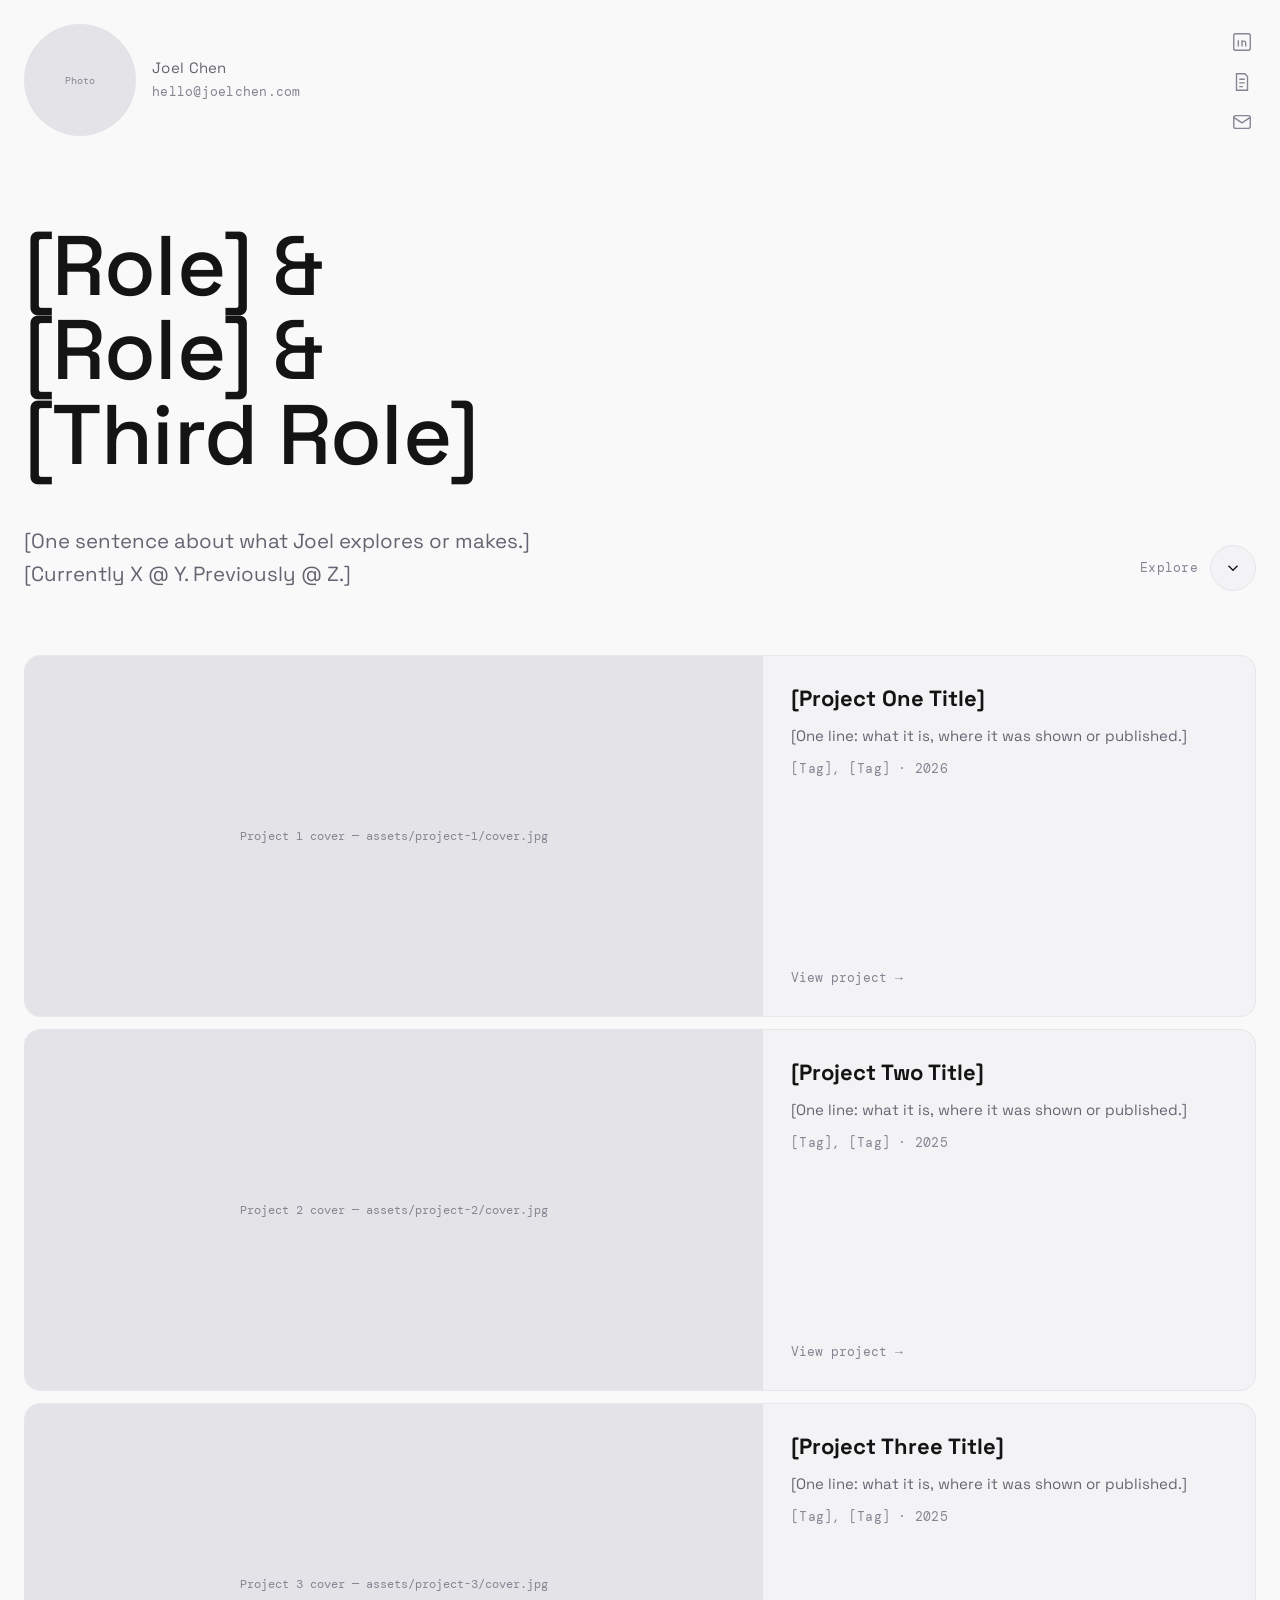
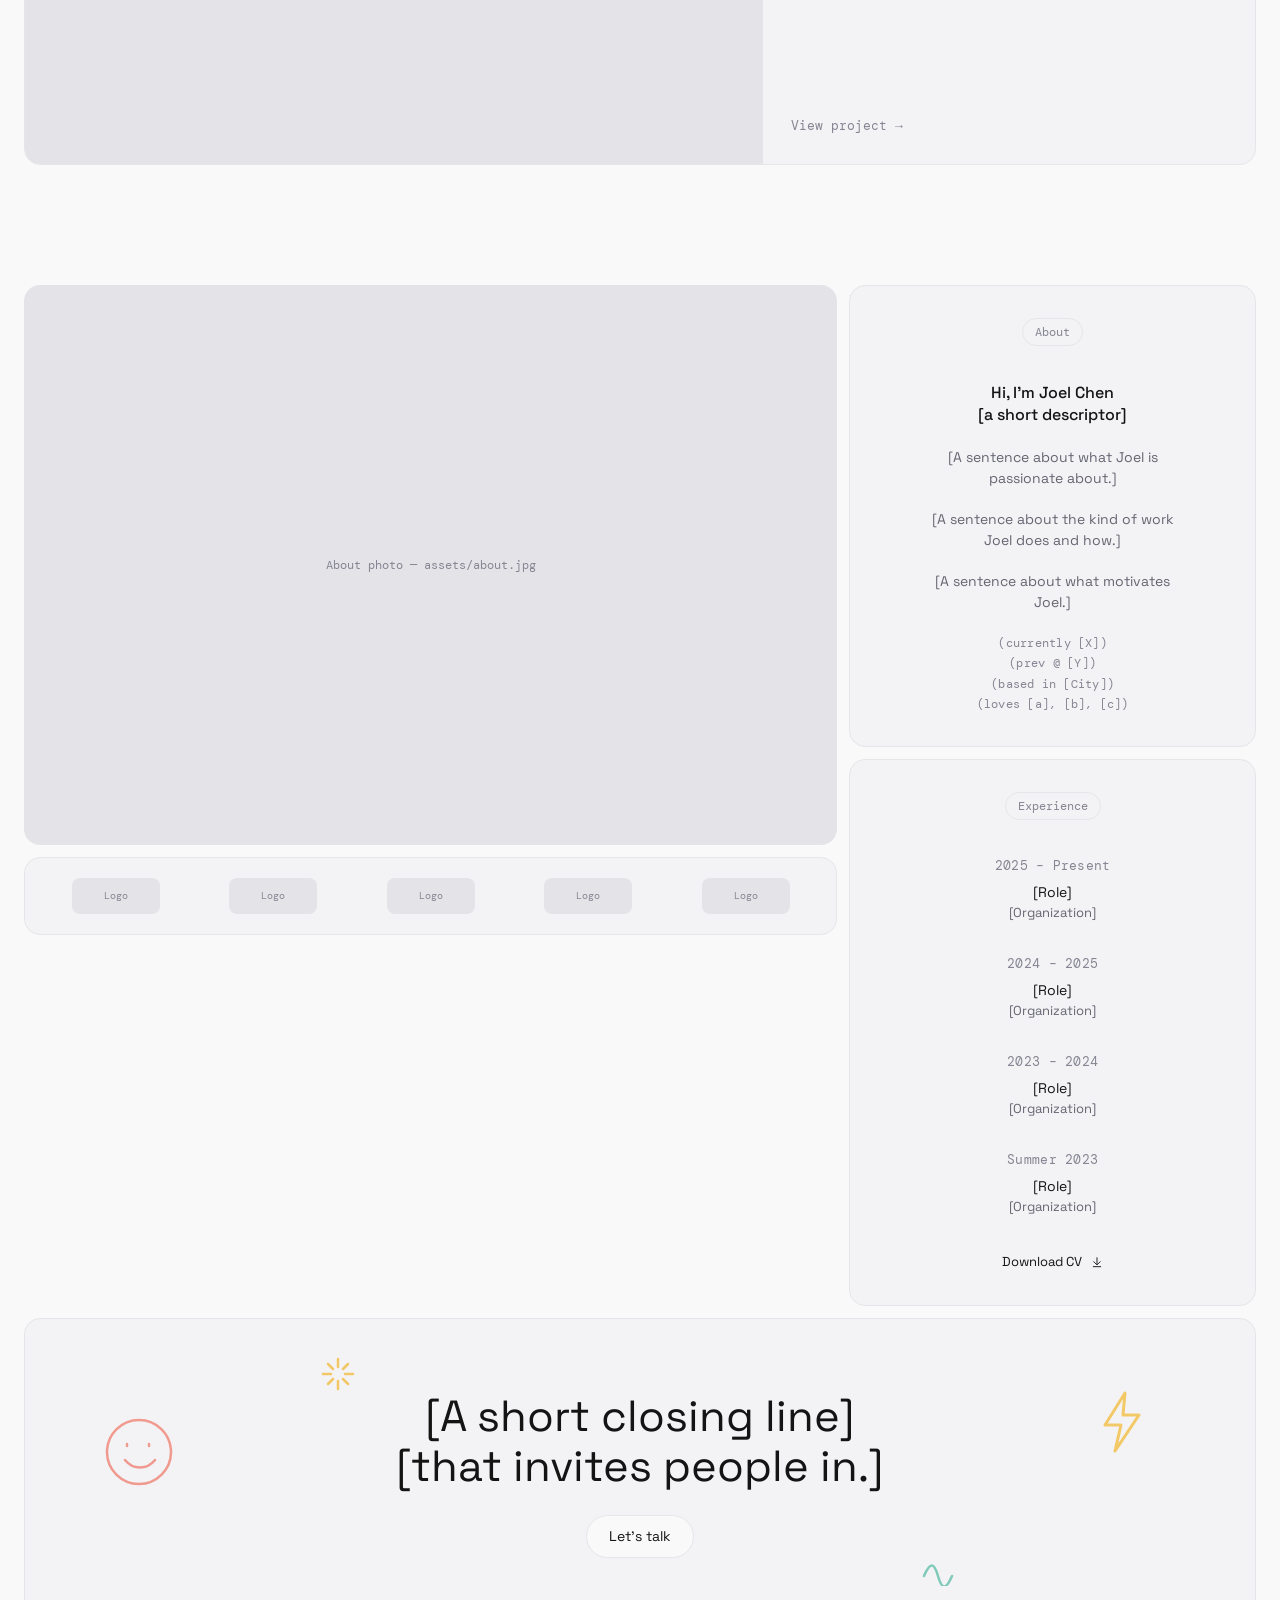
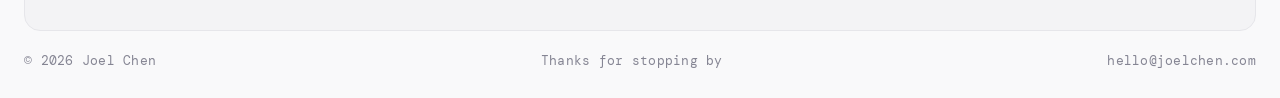
<file: index.html>
<!doctype html>
<html lang="en">
<head>
  <meta charset="utf-8">
  <meta name="viewport" content="width=device-width, initial-scale=1">
  <title>Joel Chen</title>
  <!-- EDIT: one-sentence description for search results / link previews -->
  <meta name="description" content="Joel Chen — portfolio. [One-line description of Joel's work.]">
  <meta property="og:title" content="Joel Chen">
  <meta property="og:description" content="[One-line description of Joel's work.]">
  <meta property="og:url" content="https://joelchen.com/">
  <meta property="og:type" content="website">
  <!-- EDIT: add assets/og.jpg (1200×630) for link previews -->
  <meta property="og:image" content="https://joelchen.com/assets/og.jpg">
  <link rel="icon" href="assets/favicon.svg" type="image/svg+xml">
  <link rel="preconnect" href="https://fonts.googleapis.com">
  <link rel="preconnect" href="https://fonts.gstatic.com" crossorigin>
  <link href="https://fonts.googleapis.com/css2?family=DM+Mono:wght@400;500&family=Space+Grotesk:wght@400;500;700&display=swap" rel="stylesheet">
  <link rel="stylesheet" href="styles.css">
</head>
<body>
  <div class="wrap">

    <!-- ===== Header ===== -->
    <header class="site-header">
      <div class="id">
        <!-- EDIT: replace with <img src="assets/avatar.jpg" alt="Joel Chen"> inside this div -->
        <div class="avatar ph" data-label="Photo"></div>
        <div>
          <div class="id-name">Joel Chen</div>
          <!-- EDIT: email -->
          <a class="mono" href="mailto:hello@joelchen.com">hello@joelchen.com</a>
        </div>
      </div>
      <nav class="icons" aria-label="Links">
        <!-- EDIT: LinkedIn URL -->
        <a href="https://www.linkedin.com/in/" target="_blank" rel="noopener" aria-label="LinkedIn">
          <svg viewBox="0 0 24 24" fill="none" stroke="currentColor" stroke-width="1.5"><rect x="3" y="3" width="18" height="18" rx="2"/><path d="M8 10v7M8 7v.01M12 17v-4a2 2 0 0 1 4 0v4M12 10v7"/></svg>
        </a>
        <a href="assets/cv.pdf" target="_blank" aria-label="CV">
          <svg viewBox="0 0 24 24" fill="none" stroke="currentColor" stroke-width="1.5"><path d="M6 3h9l3 3v15H6z"/><path d="M9 9h6M9 13h6M9 17h4"/></svg>
        </a>
        <a href="#contact" aria-label="Contact">
          <svg viewBox="0 0 24 24" fill="none" stroke="currentColor" stroke-width="1.5"><rect x="3" y="5" width="18" height="14" rx="2"/><path d="m3 7 9 6 9-6"/></svg>
        </a>
      </nav>
    </header>

    <!-- ===== Hero ===== -->
    <section class="hero">
      <!-- EDIT: Joel's titles, one per line -->
      <h1>[Role] &amp;<br>[Role] &amp;<br>[Third Role]</h1>
      <div class="hero-foot">
        <!-- EDIT: two short lines of intro -->
        <p class="hero-intro">[One sentence about what Joel explores or makes.]<br>[Currently X @ Y. Previously @ Z.]</p>
        <a class="explore" href="#work">
          <span class="mono">Explore</span>
          <span class="explore-btn" aria-hidden="true">
            <svg width="18" height="18" viewBox="0 0 24 24" fill="none" stroke="currentColor" stroke-width="1.8"><path d="m6 9 6 6 6-6"/></svg>
          </span>
        </a>
      </div>
    </section>

    <!-- ===== Work =====
         Each card links to projects/project-N.html.
         EDIT: title, note, tags, year. Replace the .ph div with
         <img class="media" src="assets/project-N/cover.jpg" alt="..." style="object-fit:cover;width:100%;height:100%"> -->
    <section id="work" class="work" aria-label="Selected work">
      <a class="project-card card reveal" href="projects/project-1.html">
        <div class="media-frame"><div class="media ph" data-label="Project 1 cover — assets/project-1/cover.jpg"></div></div>
        <div class="info">
          <h2>[Project One Title]</h2>
          <p class="note">[One line: what it is, where it was shown or published.]</p>
          <p class="mono">[Tag], [Tag] · 2026</p>
          <span class="arrow">View project →</span>
        </div>
      </a>

      <a class="project-card card reveal" href="projects/project-2.html">
        <div class="media-frame"><div class="media ph" data-label="Project 2 cover — assets/project-2/cover.jpg"></div></div>
        <div class="info">
          <h2>[Project Two Title]</h2>
          <p class="note">[One line: what it is, where it was shown or published.]</p>
          <p class="mono">[Tag], [Tag] · 2025</p>
          <span class="arrow">View project →</span>
        </div>
      </a>

      <a class="project-card card reveal" href="projects/project-3.html">
        <div class="media-frame"><div class="media ph" data-label="Project 3 cover — assets/project-3/cover.jpg"></div></div>
        <div class="info">
          <h2>[Project Three Title]</h2>
          <p class="note">[One line: what it is, where it was shown or published.]</p>
          <p class="mono">[Tag], [Tag] · 2025</p>
          <span class="arrow">View project →</span>
        </div>
      </a>
    </section>

    <!-- ===== About + Experience ===== -->
    <section id="about" class="about">
      <div class="side-stack">
        <!-- EDIT: replace with <img src="assets/about.jpg" alt="Joel Chen" style="width:100%;height:100%;object-fit:cover"> -->
        <div class="about-photo ph reveal" data-label="About photo — assets/about.jpg"></div>
        <!-- EDIT: logos of schools / companies (swap each .ph for an <img>) -->
        <div class="logos card reveal">
          <div class="ph" data-label="Logo"></div>
          <div class="ph" data-label="Logo"></div>
          <div class="ph" data-label="Logo"></div>
          <div class="ph" data-label="Logo"></div>
          <div class="ph" data-label="Logo"></div>
        </div>
      </div>

      <div class="side-stack">
        <div class="about-text card reveal">
          <span class="label">About</span>
          <!-- EDIT: bio -->
          <h2>Hi, I'm Joel Chen<br>[a short descriptor]</h2>
          <p>[A sentence about what Joel is passionate about.]</p>
          <p>[A sentence about the kind of work Joel does and how.]</p>
          <p>[A sentence about what motivates Joel.]</p>
          <p class="aside mono">(currently [X])<br>(prev @ [Y])<br>(based in [City])<br>(loves [a], [b], [c])</p>
        </div>

        <div class="experience card reveal">
          <span class="label">Experience</span>
          <!-- EDIT: roles, newest first. Copy an <li> to add more. -->
          <ol class="timeline">
            <li><div class="mono">2025 – Present</div><div class="role">[Role]</div><div class="org">[Organization]</div></li>
            <li><div class="mono">2024 – 2025</div><div class="role">[Role]</div><div class="org">[Organization]</div></li>
            <li><div class="mono">2023 – 2024</div><div class="role">[Role]</div><div class="org">[Organization]</div></li>
            <li><div class="mono">Summer 2023</div><div class="role">[Role]</div><div class="org">[Organization]</div></li>
          </ol>
          <!-- EDIT: add assets/cv.pdf -->
          <a class="cv-link" href="assets/cv.pdf" target="_blank">Download CV
            <svg width="14" height="14" viewBox="0 0 24 24" fill="none" stroke="currentColor" stroke-width="1.6"><path d="M12 4v12M6 11l6 6 6-6M5 20h14"/></svg>
          </a>
        </div>
      </div>
    </section>

    <!-- ===== Contact ===== -->
    <section id="contact" class="contact card reveal">
      <svg class="doodle d1" viewBox="0 0 80 80" fill="none" stroke="currentColor" stroke-width="2.5" stroke-linecap="round"><circle cx="40" cy="40" r="32"/><path d="M28 32v2M50 32v2M26 48c8 10 22 10 30 0"/></svg>
      <svg class="doodle d2" viewBox="0 0 70 70" fill="none" stroke="currentColor" stroke-width="3" stroke-linecap="round" stroke-linejoin="round"><path d="M38 6 18 38h16l-6 26 24-36H36z"/></svg>
      <svg class="doodle d3" viewBox="0 0 36 36" fill="none" stroke="currentColor" stroke-width="2.5" stroke-linecap="round"><path d="M18 3v8M18 25v8M3 18h8M25 18h8M8 8l5 5M23 23l5 5M28 8l-5 5M8 28l5-5"/></svg>
      <svg class="doodle d4" viewBox="0 0 40 40" fill="none" stroke="currentColor" stroke-width="2.5" stroke-linecap="round"><path d="M4 30c6-14 10-14 14 0s8 14 14 0"/></svg>
      <!-- EDIT: closing line + email -->
      <h2>[A short closing line]<br>[that invites people in.]</h2>
      <a class="cta" href="mailto:hello@joelchen.com">Let's talk</a>
    </section>

    <!-- ===== Footer ===== -->
    <footer class="site-footer mono">
      <span>© <span data-year>2026</span> Joel Chen</span>
      <span>Thanks for stopping by</span>
      <a href="mailto:hello@joelchen.com">hello@joelchen.com</a>
    </footer>

  </div>
  <script src="script.js"></script>
</body>
</html>
</file>
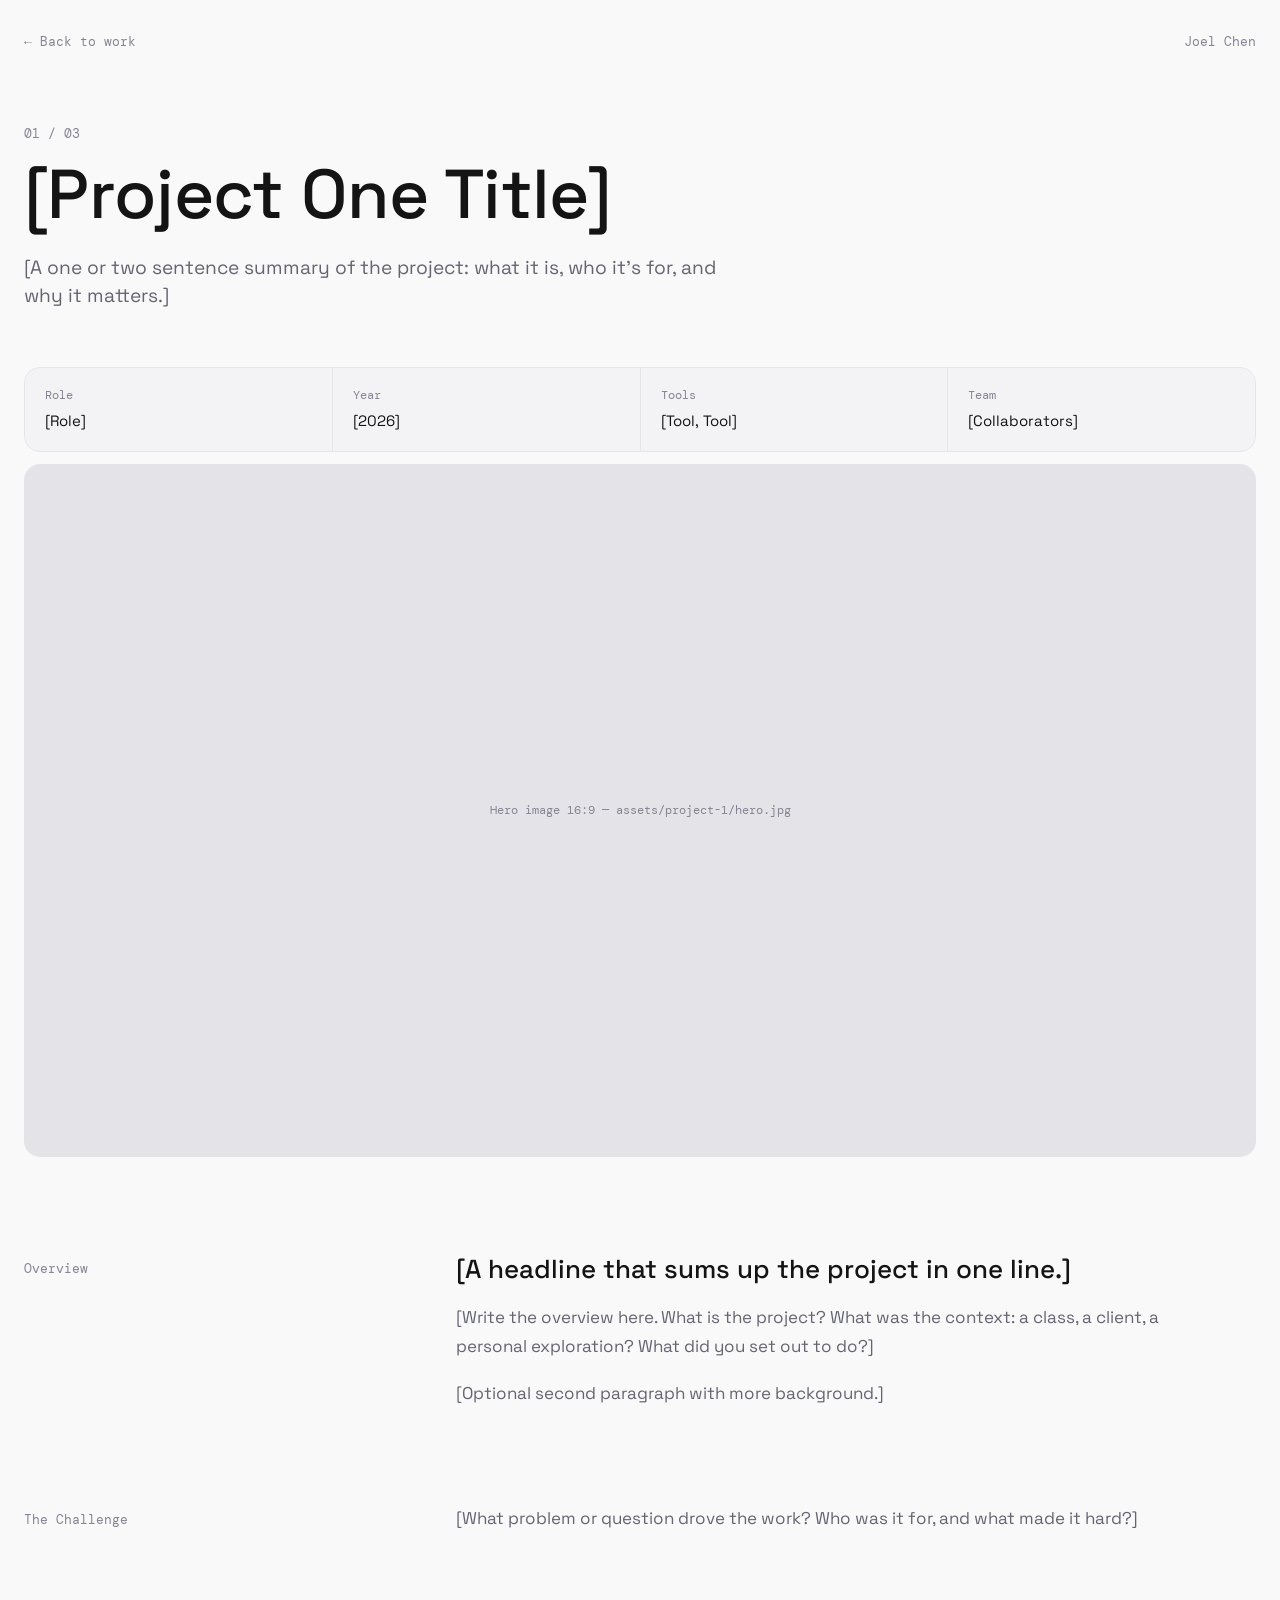
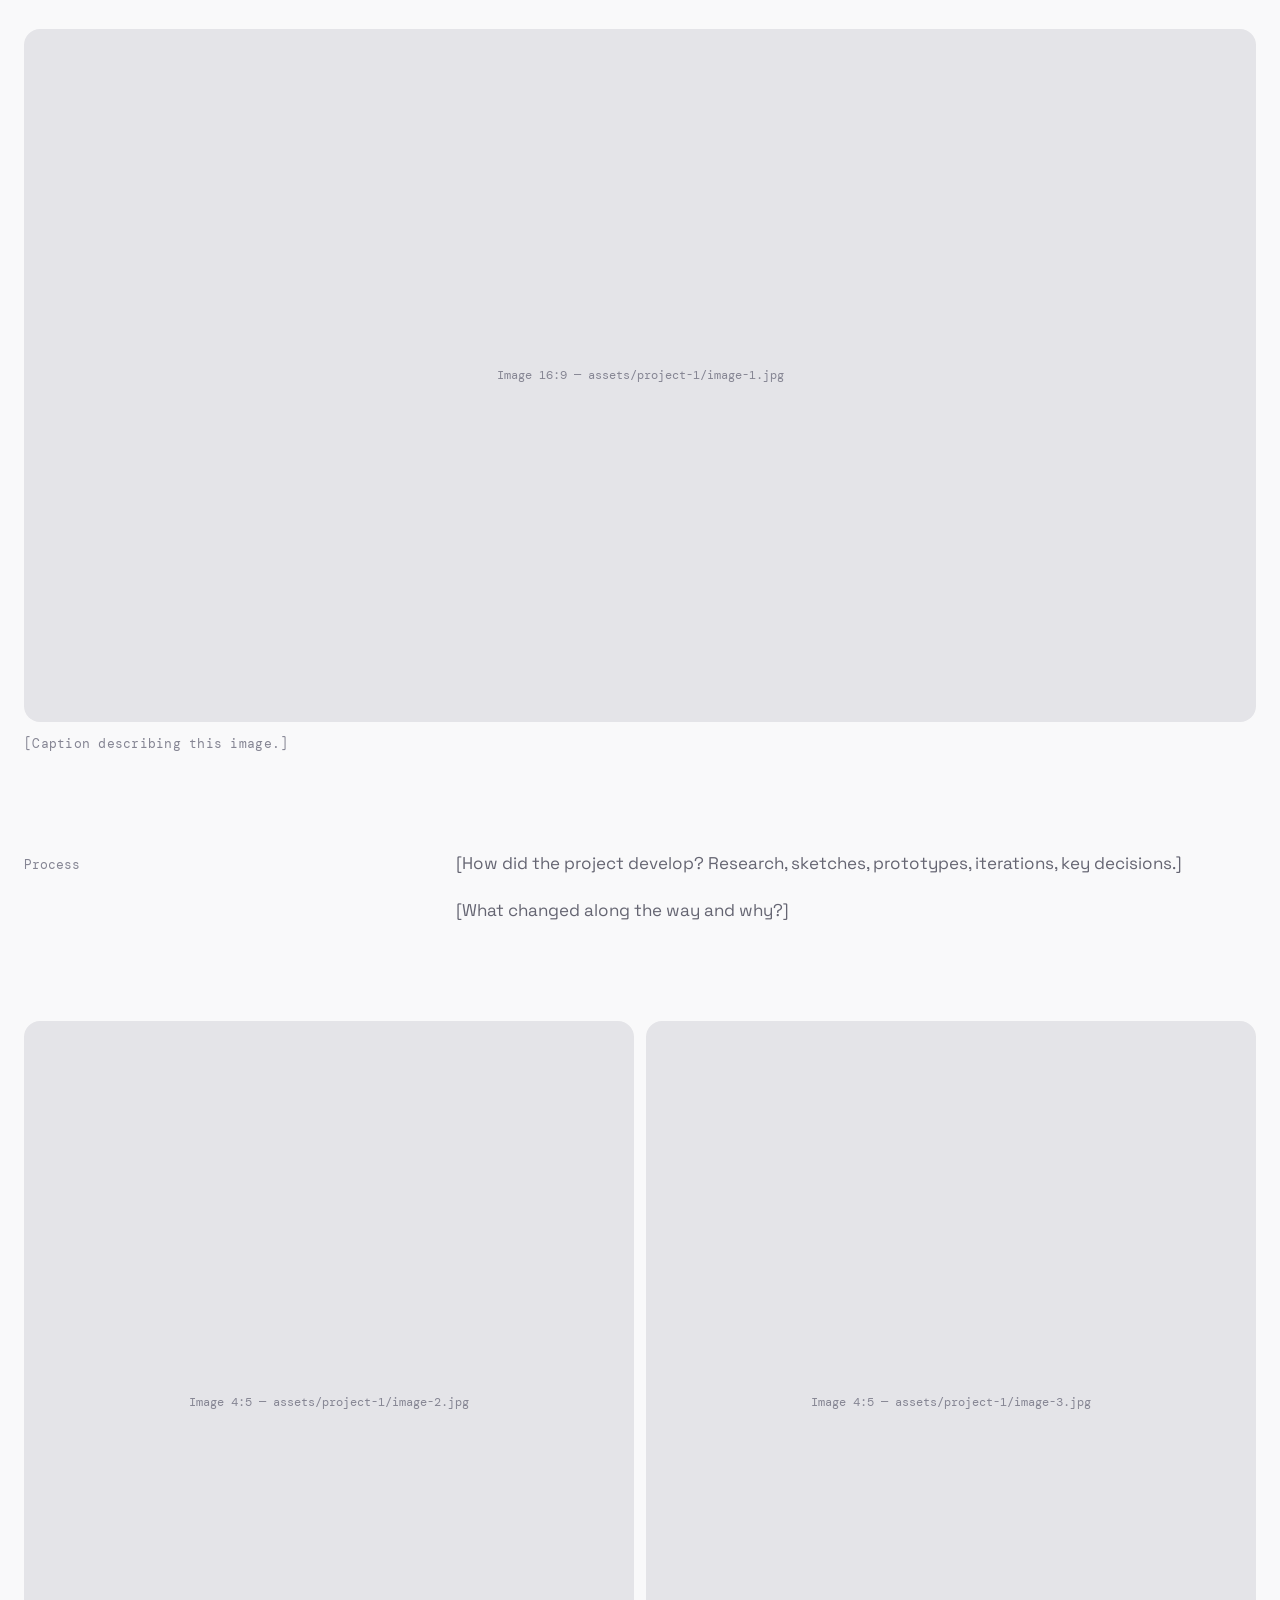
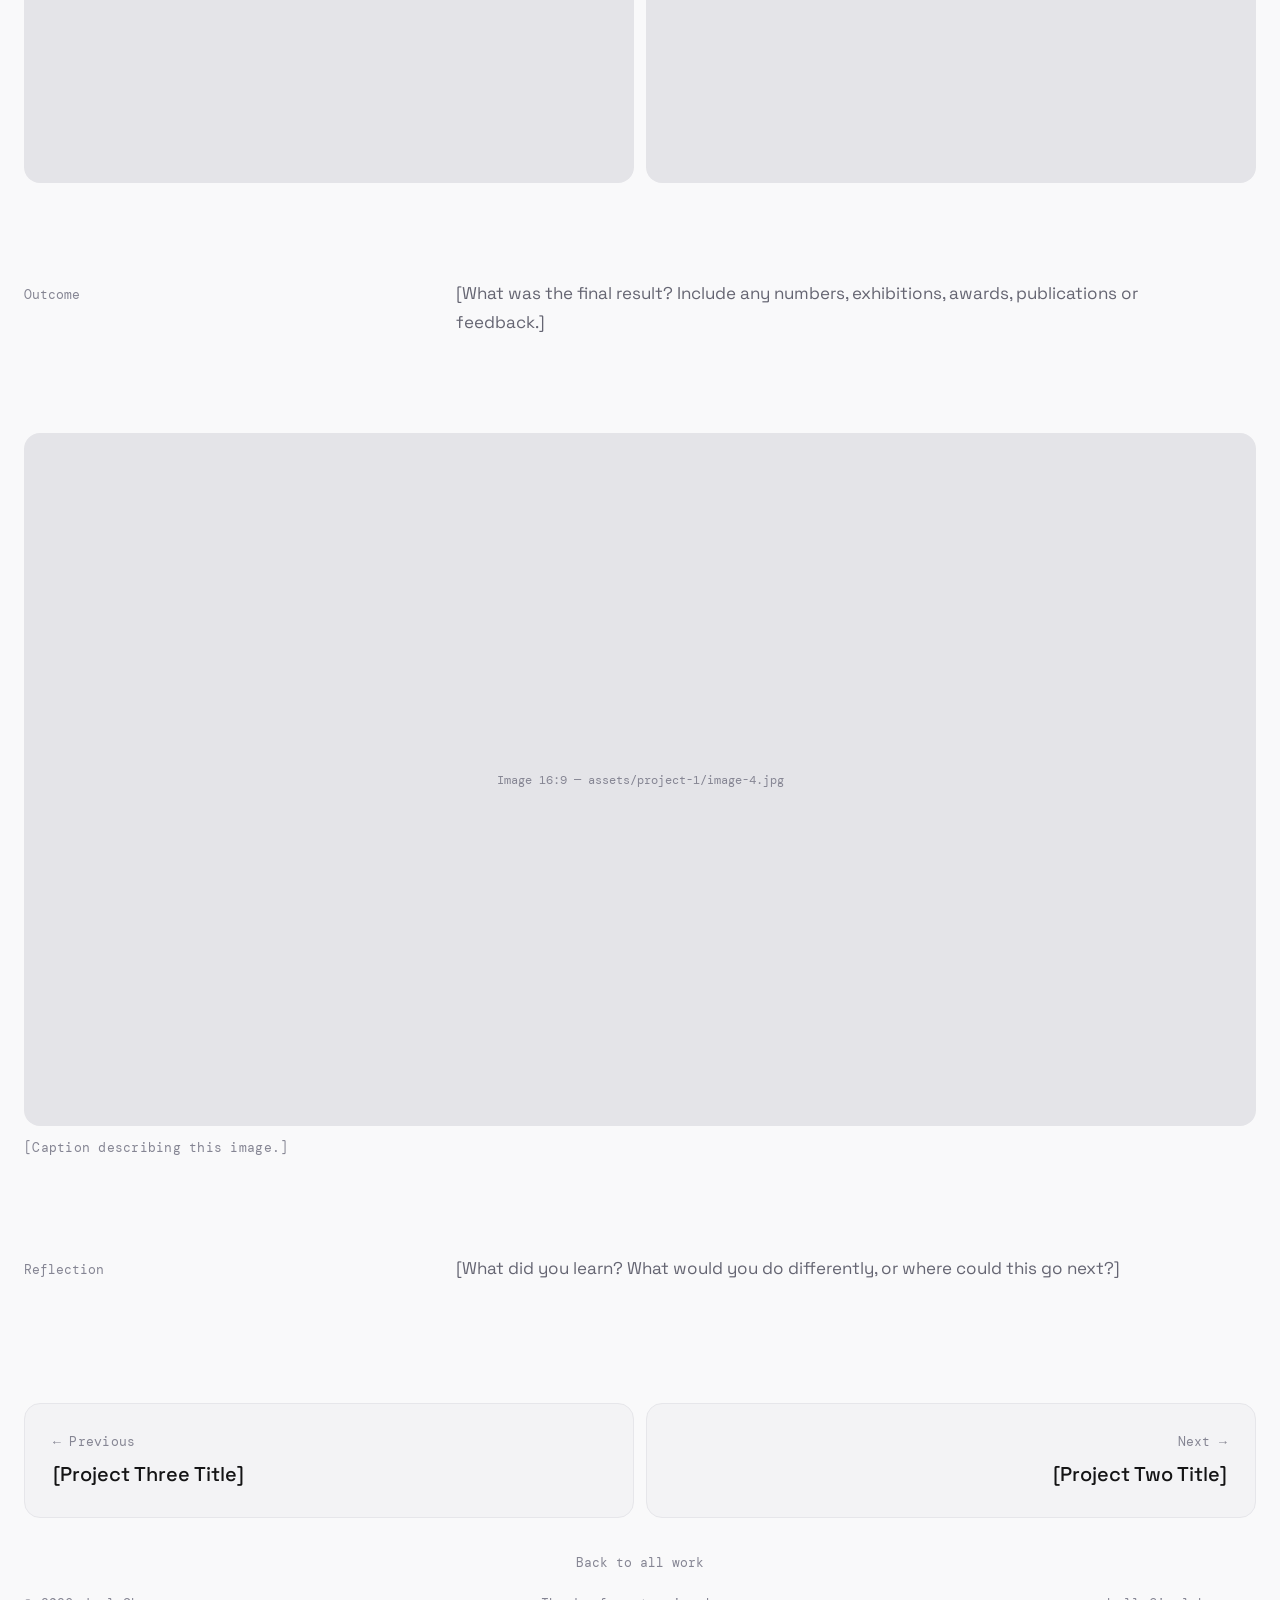
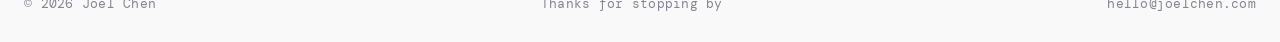
<file: projects/project-1.html>
<!doctype html>
<html lang="en">
<head>
  <meta charset="utf-8">
  <meta name="viewport" content="width=device-width, initial-scale=1">
  <!-- EDIT: project title -->
  <title>[Project One Title] — Joel Chen</title>
  <meta name="description" content="[One-line summary of Project One.]">
  <meta property="og:title" content="[Project One Title] — Joel Chen">
  <meta property="og:description" content="[One-line summary of Project One.]">
  <meta property="og:image" content="https://joelchen.com/assets/project-1/cover.jpg">
  <link rel="icon" href="../assets/favicon.svg" type="image/svg+xml">
  <link rel="preconnect" href="https://fonts.googleapis.com">
  <link rel="preconnect" href="https://fonts.gstatic.com" crossorigin>
  <link href="https://fonts.googleapis.com/css2?family=DM+Mono:wght@400;500&family=Space+Grotesk:wght@400;500;700&display=swap" rel="stylesheet">
  <link rel="stylesheet" href="../styles.css">
</head>
<body>
  <div class="wrap">

    <nav class="project-top">
      <a class="back" href="../index.html#work">← Back to work</a>
      <a class="back" href="../index.html">Joel Chen</a>
    </nav>

    <!-- ===== Title ===== -->
    <header class="project-head">
      <div class="num">01 / 03</div>
      <!-- EDIT: title + 1–2 sentence summary -->
      <h1>[Project One Title]</h1>
      <p class="lede">[A one or two sentence summary of the project: what it is, who it's for, and why it matters.]</p>
    </header>

    <!-- EDIT: project details -->
    <dl class="meta">
      <div><dt>Role</dt><dd>[Role]</dd></div>
      <div><dt>Year</dt><dd>[2026]</dd></div>
      <div><dt>Tools</dt><dd>[Tool, Tool]</dd></div>
      <div><dt>Team</dt><dd>[Collaborators]</dd></div>
    </dl>

    <!-- EDIT: replace with <img src="../assets/project-1/hero.jpg" alt="..."> inside this div -->
    <div class="hero-media ph reveal" data-label="Hero image 16:9 — assets/project-1/hero.jpg"></div>

    <!-- ===== Case study =====
         Each .section = small label on the left, writing on the right.
         Add as many <p> as you like. Delete sections you don't need. -->
    <article class="case">

      <section class="section reveal">
        <h2>Overview</h2>
        <div class="body">
          <h3>[A headline that sums up the project in one line.]</h3>
          <p>[Write the overview here. What is the project? What was the context: a class, a client, a personal exploration? What did you set out to do?]</p>
          <p>[Optional second paragraph with more background.]</p>
        </div>
      </section>

      <section class="section reveal">
        <h2>The Challenge</h2>
        <div class="body">
          <p>[What problem or question drove the work? Who was it for, and what made it hard?]</p>
        </div>
      </section>

      <!-- EDIT: full-width image with caption -->
      <figure class="figure reveal">
        <div class="ph" data-label="Image 16:9 — assets/project-1/image-1.jpg"></div>
        <figcaption class="mono">[Caption describing this image.]</figcaption>
      </figure>

      <section class="section reveal">
        <h2>Process</h2>
        <div class="body">
          <p>[How did the project develop? Research, sketches, prototypes, iterations, key decisions.]</p>
          <p>[What changed along the way and why?]</p>
        </div>
      </section>

      <!-- EDIT: two side-by-side images -->
      <div class="grid-2 reveal">
        <div class="ph" data-label="Image 4:5 — assets/project-1/image-2.jpg"></div>
        <div class="ph" data-label="Image 4:5 — assets/project-1/image-3.jpg"></div>
      </div>

      <section class="section reveal">
        <h2>Outcome</h2>
        <div class="body">
          <p>[What was the final result? Include any numbers, exhibitions, awards, publications or feedback.]</p>
        </div>
      </section>

      <figure class="figure reveal">
        <div class="ph" data-label="Image 16:9 — assets/project-1/image-4.jpg"></div>
        <figcaption class="mono">[Caption describing this image.]</figcaption>
      </figure>

      <section class="section reveal">
        <h2>Reflection</h2>
        <div class="body">
          <p>[What did you learn? What would you do differently, or where could this go next?]</p>
        </div>
      </section>

    </article>

    <!-- ===== Prev / next (← → keys work too) ===== -->
    <nav class="pager" aria-label="More projects">
      <a class="card" href="project-3.html" data-prev>
        <span class="mono">← Previous</span>
        <span class="t">[Project Three Title]</span>
      </a>
      <a class="card next" href="project-2.html" data-next>
        <span class="mono">Next →</span>
        <span class="t">[Project Two Title]</span>
      </a>
    </nav>
    <p class="all-work"><a class="back" href="../index.html#work">Back to all work</a></p>

    <footer class="site-footer mono">
      <span>© <span data-year>2026</span> Joel Chen</span>
      <span>Thanks for stopping by</span>
      <a href="mailto:hello@joelchen.com">hello@joelchen.com</a>
    </footer>

  </div>
  <script src="../script.js"></script>
</body>
</html>
</file>
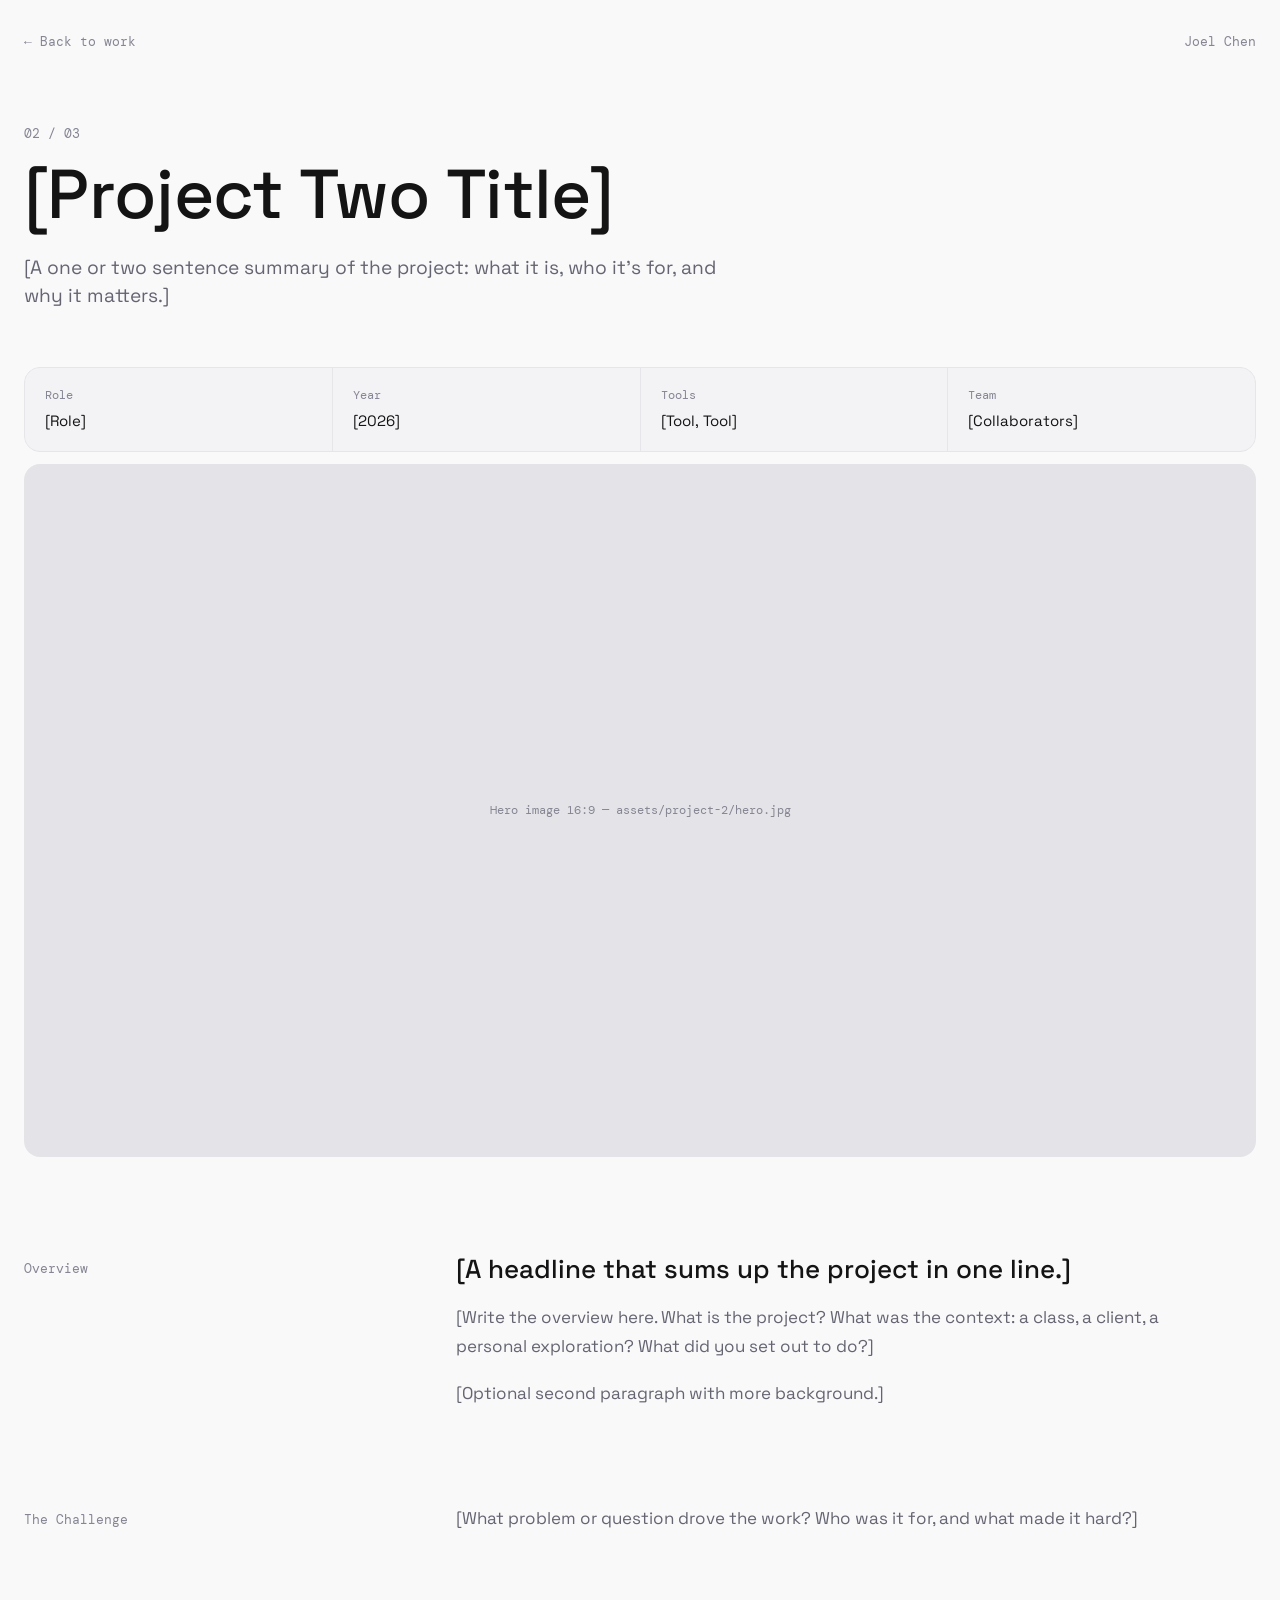
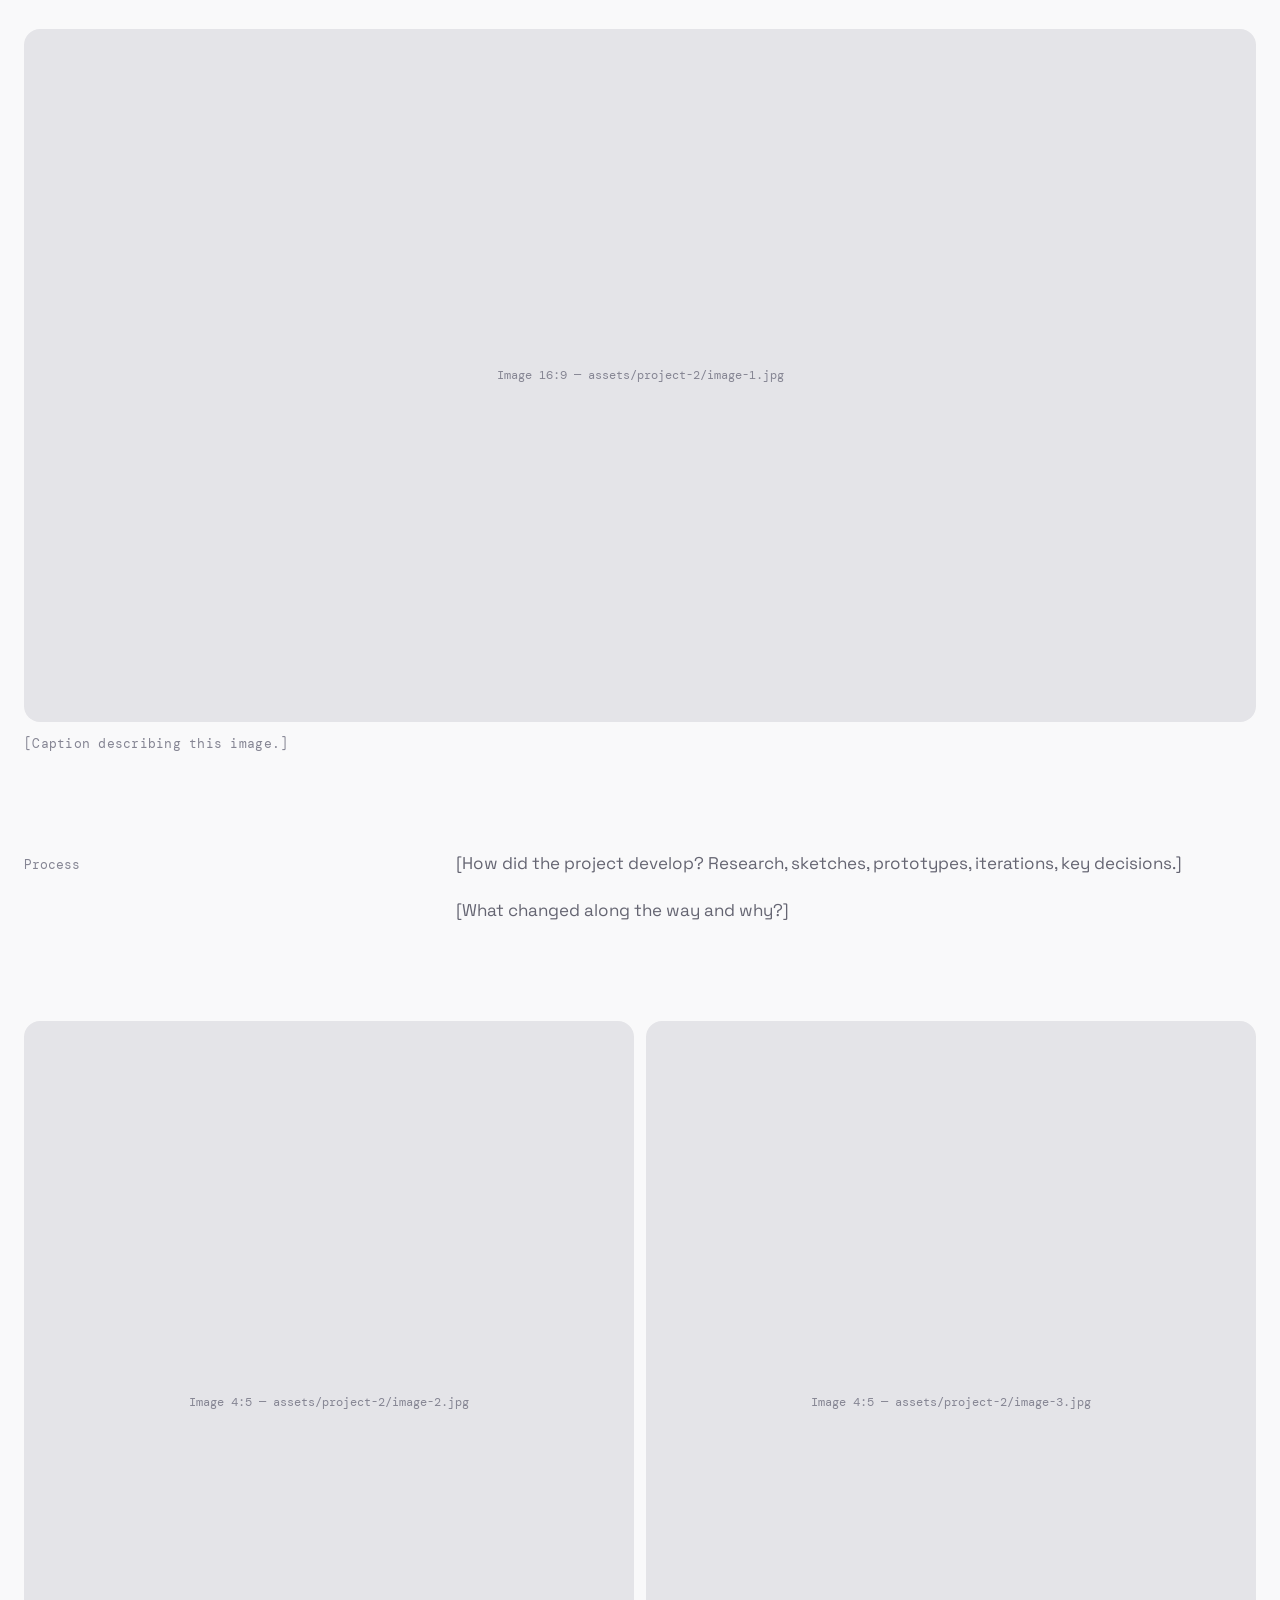
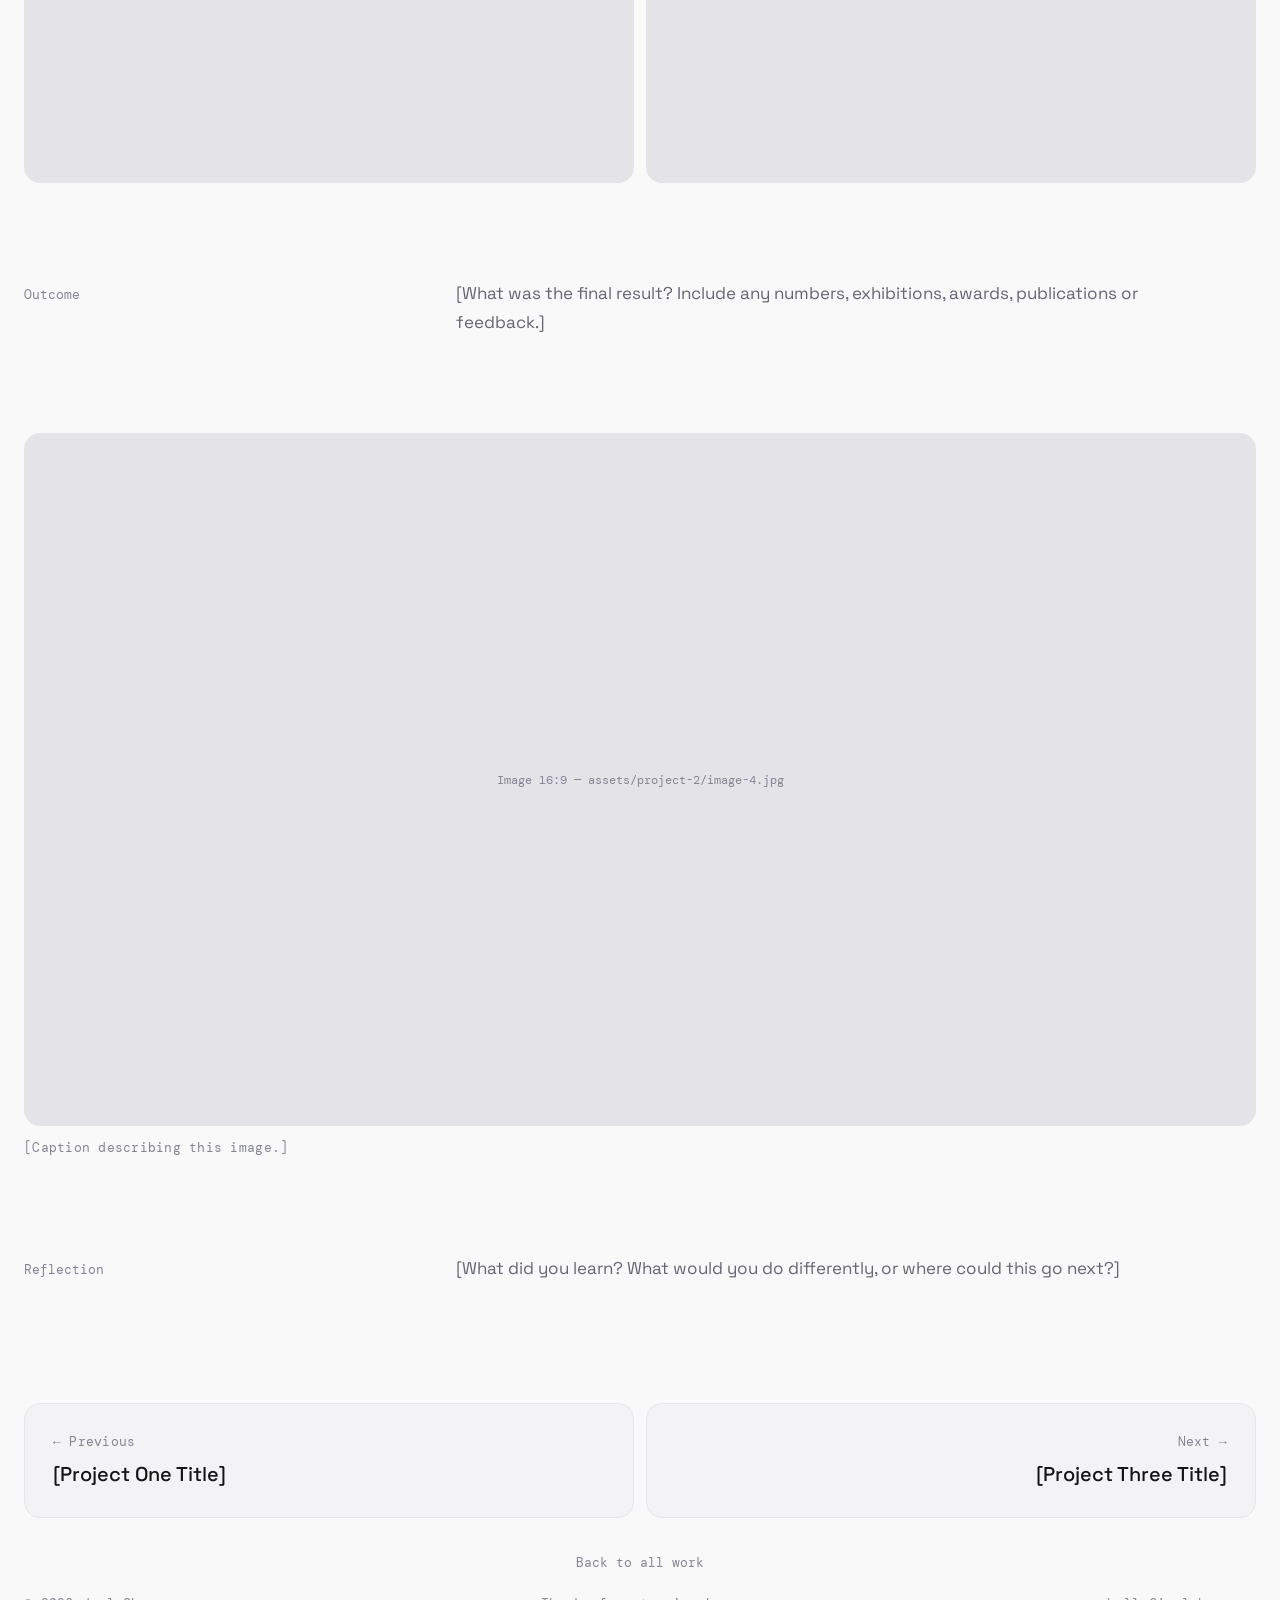
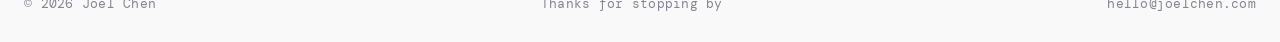
<file: projects/project-2.html>
<!doctype html>
<html lang="en">
<head>
  <meta charset="utf-8">
  <meta name="viewport" content="width=device-width, initial-scale=1">
  <!-- EDIT: project title -->
  <title>[Project Two Title] — Joel Chen</title>
  <meta name="description" content="[One-line summary of Project Two.]">
  <meta property="og:title" content="[Project Two Title] — Joel Chen">
  <meta property="og:description" content="[One-line summary of Project Two.]">
  <meta property="og:image" content="https://joelchen.com/assets/project-2/cover.jpg">
  <link rel="icon" href="../assets/favicon.svg" type="image/svg+xml">
  <link rel="preconnect" href="https://fonts.googleapis.com">
  <link rel="preconnect" href="https://fonts.gstatic.com" crossorigin>
  <link href="https://fonts.googleapis.com/css2?family=DM+Mono:wght@400;500&family=Space+Grotesk:wght@400;500;700&display=swap" rel="stylesheet">
  <link rel="stylesheet" href="../styles.css">
</head>
<body>
  <div class="wrap">

    <nav class="project-top">
      <a class="back" href="../index.html#work">← Back to work</a>
      <a class="back" href="../index.html">Joel Chen</a>
    </nav>

    <!-- ===== Title ===== -->
    <header class="project-head">
      <div class="num">02 / 03</div>
      <!-- EDIT: title + 1–2 sentence summary -->
      <h1>[Project Two Title]</h1>
      <p class="lede">[A one or two sentence summary of the project: what it is, who it's for, and why it matters.]</p>
    </header>

    <!-- EDIT: project details -->
    <dl class="meta">
      <div><dt>Role</dt><dd>[Role]</dd></div>
      <div><dt>Year</dt><dd>[2026]</dd></div>
      <div><dt>Tools</dt><dd>[Tool, Tool]</dd></div>
      <div><dt>Team</dt><dd>[Collaborators]</dd></div>
    </dl>

    <!-- EDIT: replace with <img src="../assets/project-2/hero.jpg" alt="..."> inside this div -->
    <div class="hero-media ph reveal" data-label="Hero image 16:9 — assets/project-2/hero.jpg"></div>

    <!-- ===== Case study =====
         Each .section = small label on the left, writing on the right.
         Add as many <p> as you like. Delete sections you don't need. -->
    <article class="case">

      <section class="section reveal">
        <h2>Overview</h2>
        <div class="body">
          <h3>[A headline that sums up the project in one line.]</h3>
          <p>[Write the overview here. What is the project? What was the context: a class, a client, a personal exploration? What did you set out to do?]</p>
          <p>[Optional second paragraph with more background.]</p>
        </div>
      </section>

      <section class="section reveal">
        <h2>The Challenge</h2>
        <div class="body">
          <p>[What problem or question drove the work? Who was it for, and what made it hard?]</p>
        </div>
      </section>

      <!-- EDIT: full-width image with caption -->
      <figure class="figure reveal">
        <div class="ph" data-label="Image 16:9 — assets/project-2/image-1.jpg"></div>
        <figcaption class="mono">[Caption describing this image.]</figcaption>
      </figure>

      <section class="section reveal">
        <h2>Process</h2>
        <div class="body">
          <p>[How did the project develop? Research, sketches, prototypes, iterations, key decisions.]</p>
          <p>[What changed along the way and why?]</p>
        </div>
      </section>

      <!-- EDIT: two side-by-side images -->
      <div class="grid-2 reveal">
        <div class="ph" data-label="Image 4:5 — assets/project-2/image-2.jpg"></div>
        <div class="ph" data-label="Image 4:5 — assets/project-2/image-3.jpg"></div>
      </div>

      <section class="section reveal">
        <h2>Outcome</h2>
        <div class="body">
          <p>[What was the final result? Include any numbers, exhibitions, awards, publications or feedback.]</p>
        </div>
      </section>

      <figure class="figure reveal">
        <div class="ph" data-label="Image 16:9 — assets/project-2/image-4.jpg"></div>
        <figcaption class="mono">[Caption describing this image.]</figcaption>
      </figure>

      <section class="section reveal">
        <h2>Reflection</h2>
        <div class="body">
          <p>[What did you learn? What would you do differently, or where could this go next?]</p>
        </div>
      </section>

    </article>

    <!-- ===== Prev / next (← → keys work too) ===== -->
    <nav class="pager" aria-label="More projects">
      <a class="card" href="project-1.html" data-prev>
        <span class="mono">← Previous</span>
        <span class="t">[Project One Title]</span>
      </a>
      <a class="card next" href="project-3.html" data-next>
        <span class="mono">Next →</span>
        <span class="t">[Project Three Title]</span>
      </a>
    </nav>
    <p class="all-work"><a class="back" href="../index.html#work">Back to all work</a></p>

    <footer class="site-footer mono">
      <span>© <span data-year>2026</span> Joel Chen</span>
      <span>Thanks for stopping by</span>
      <a href="mailto:hello@joelchen.com">hello@joelchen.com</a>
    </footer>

  </div>
  <script src="../script.js"></script>
</body>
</html>
</file>
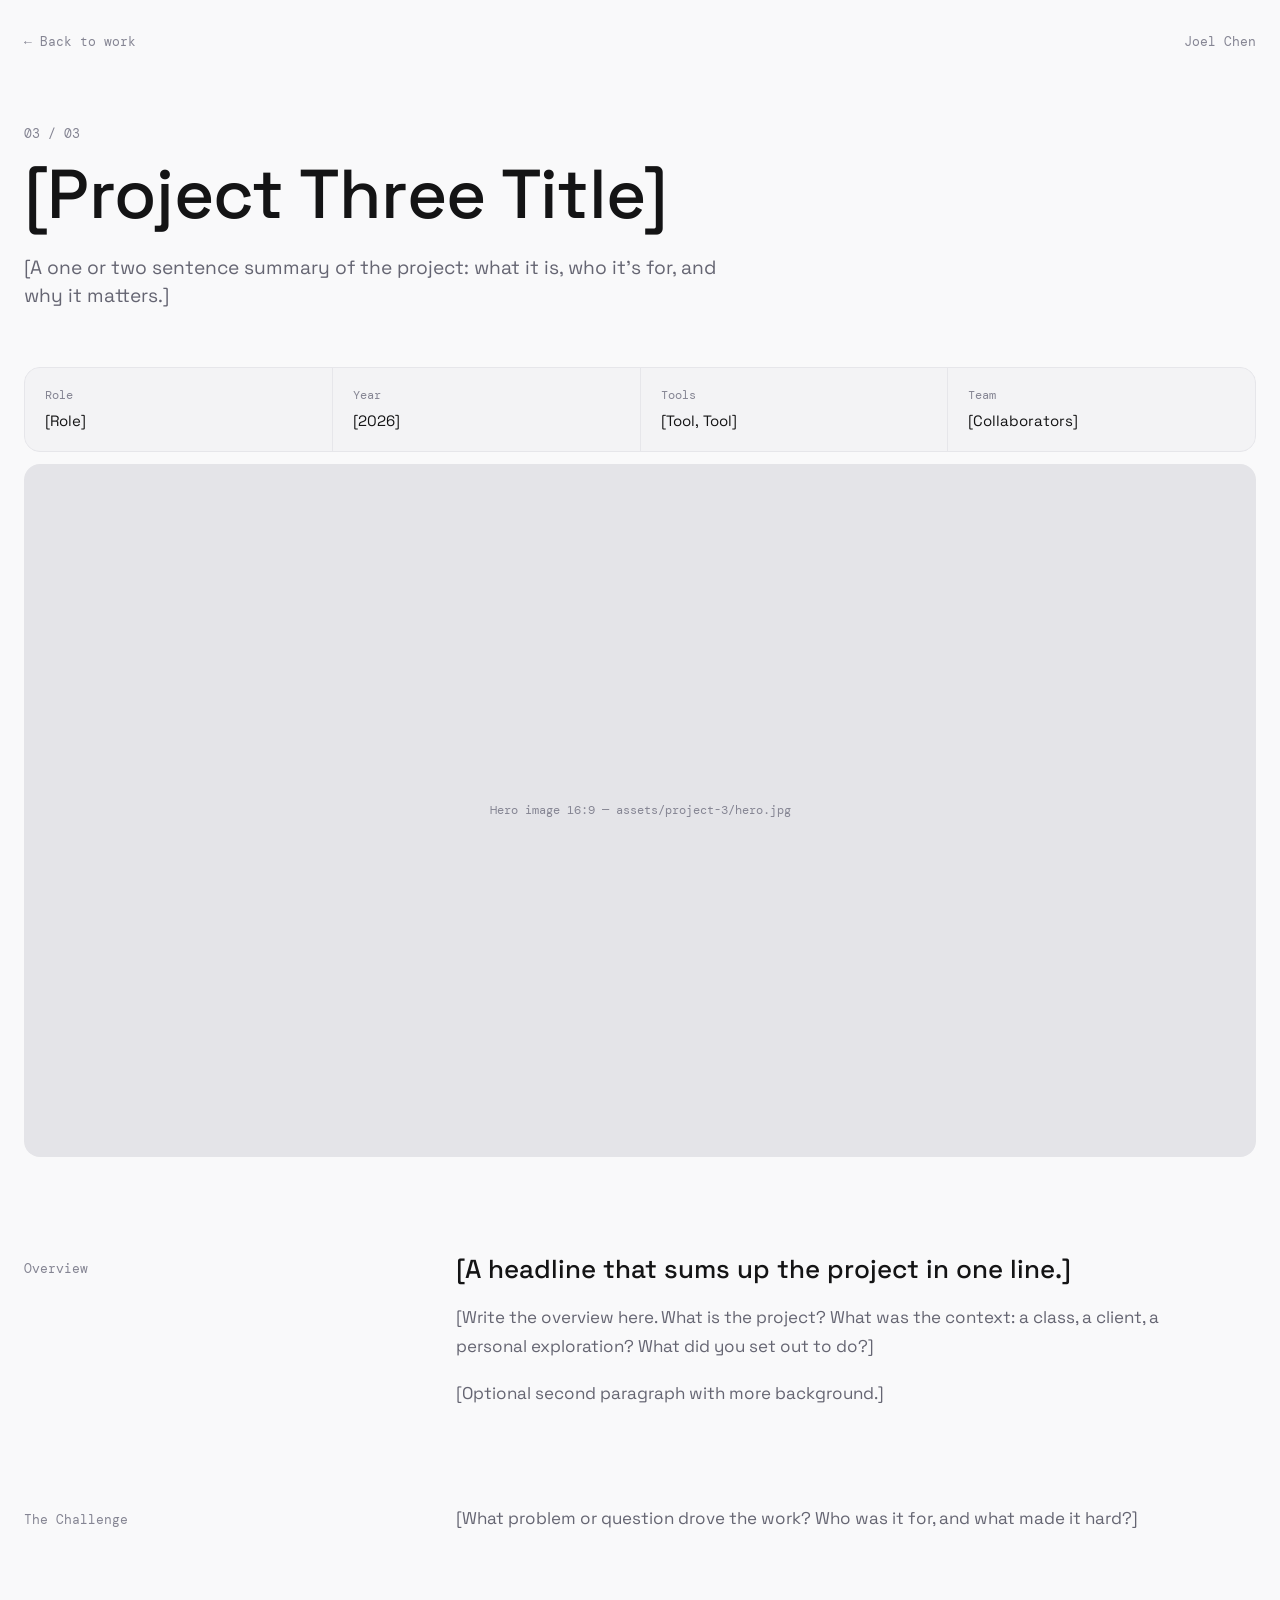
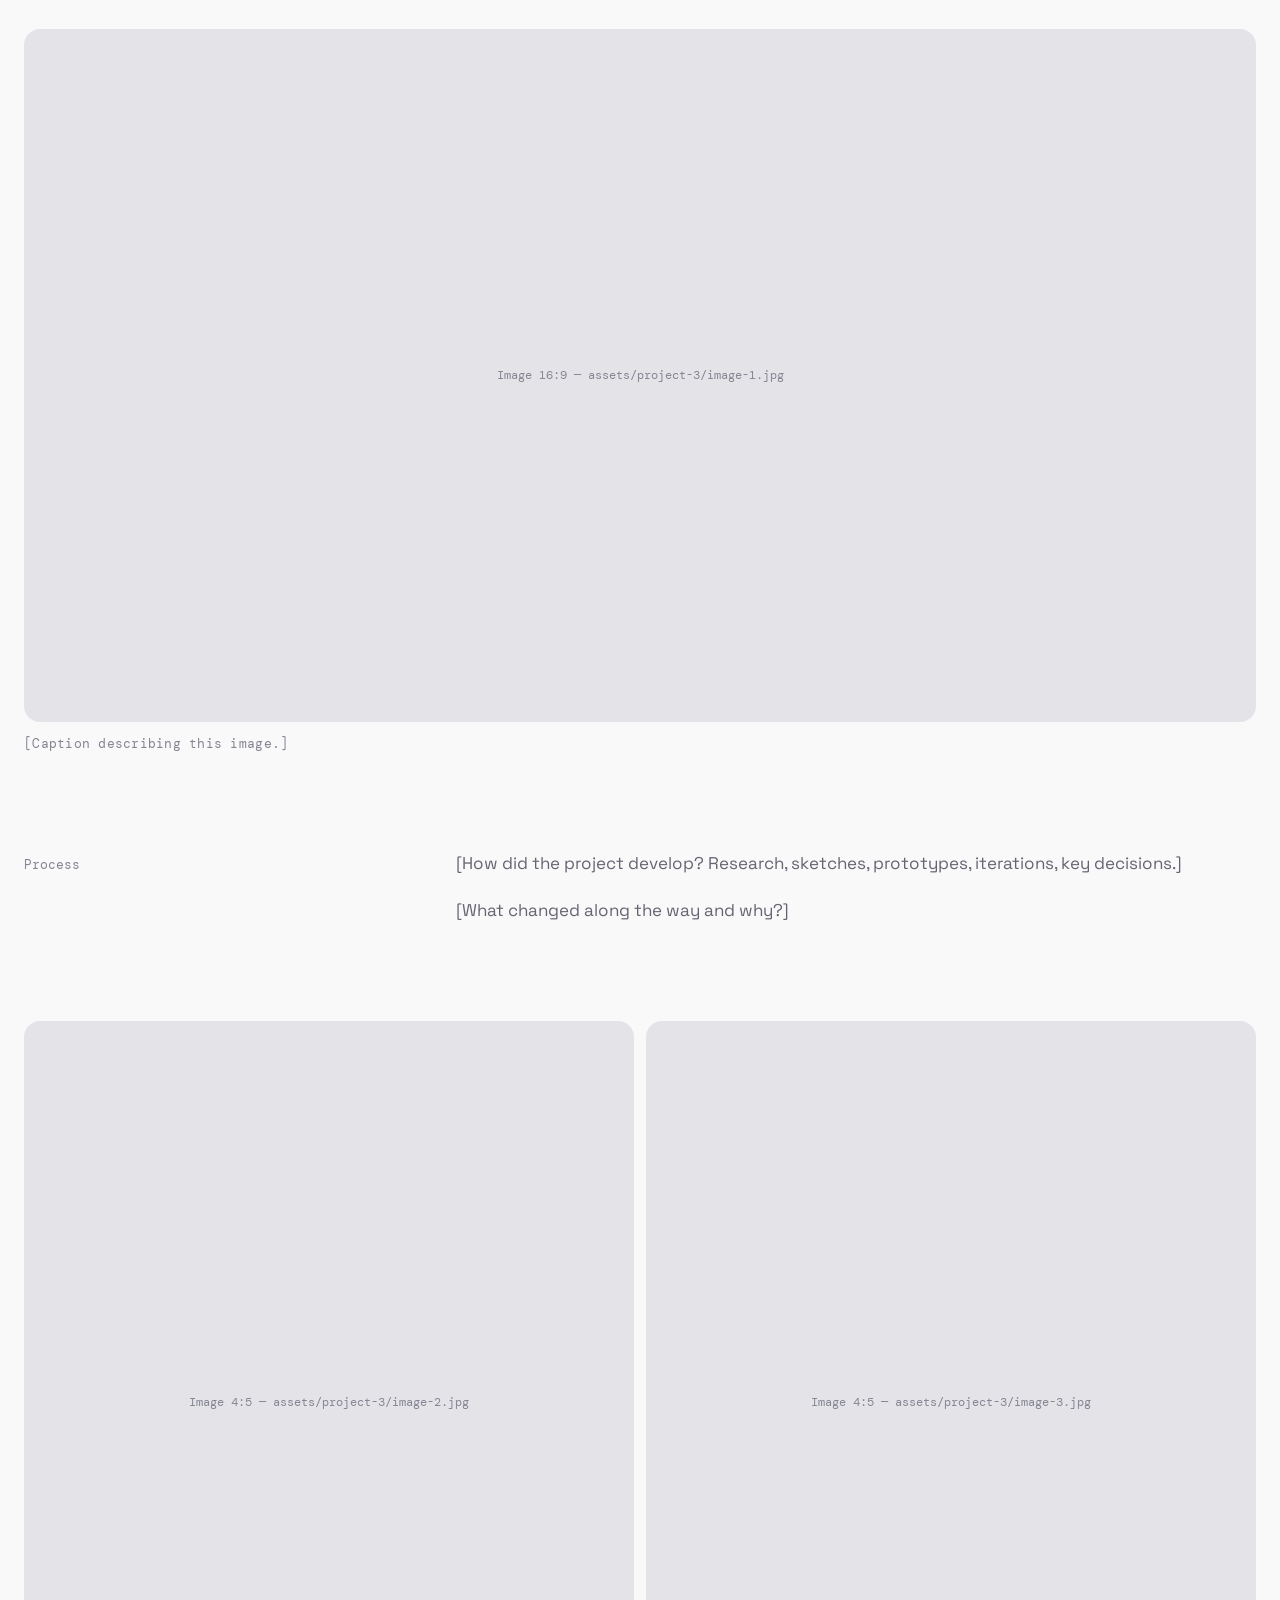
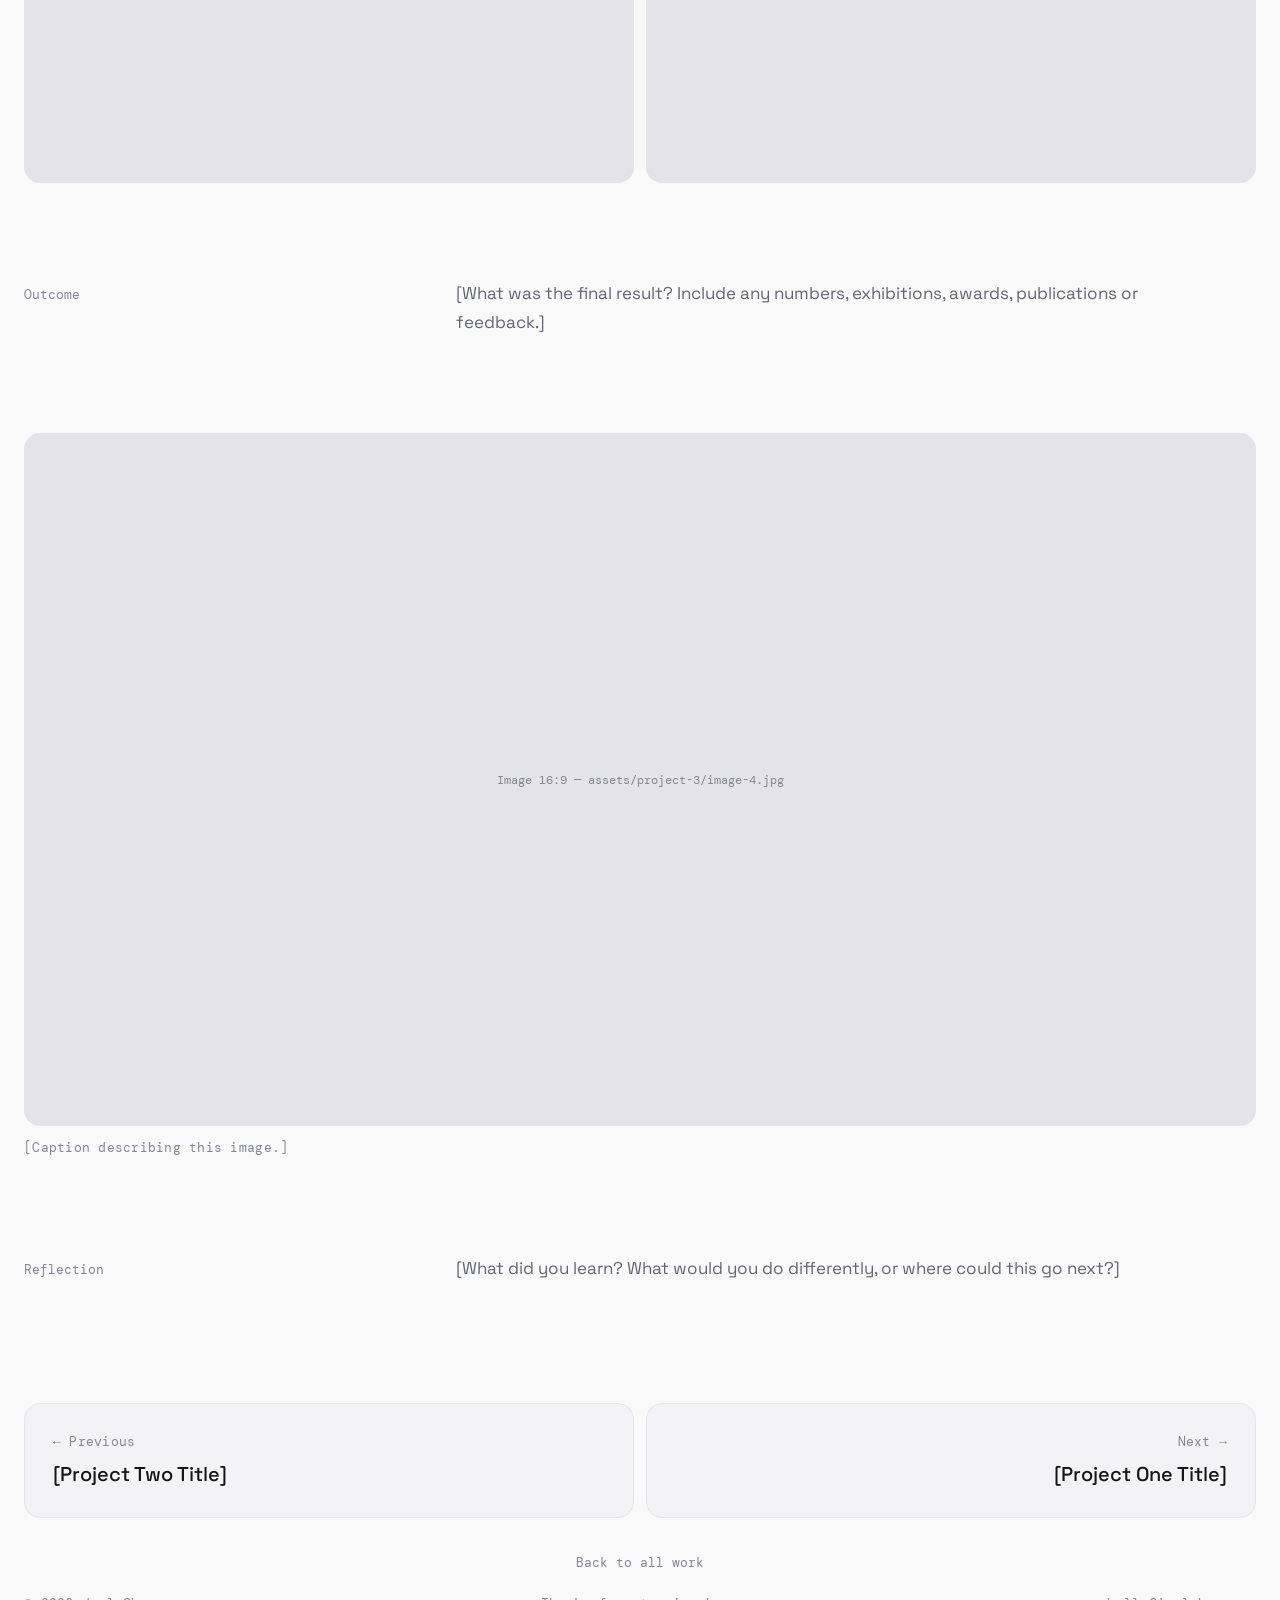
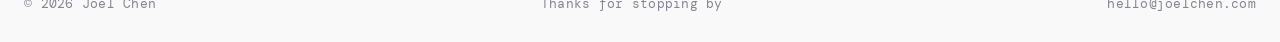
<file: projects/project-3.html>
<!doctype html>
<html lang="en">
<head>
  <meta charset="utf-8">
  <meta name="viewport" content="width=device-width, initial-scale=1">
  <!-- EDIT: project title -->
  <title>[Project Three Title] — Joel Chen</title>
  <meta name="description" content="[One-line summary of Project Three.]">
  <meta property="og:title" content="[Project Three Title] — Joel Chen">
  <meta property="og:description" content="[One-line summary of Project Three.]">
  <meta property="og:image" content="https://joelchen.com/assets/project-3/cover.jpg">
  <link rel="icon" href="../assets/favicon.svg" type="image/svg+xml">
  <link rel="preconnect" href="https://fonts.googleapis.com">
  <link rel="preconnect" href="https://fonts.gstatic.com" crossorigin>
  <link href="https://fonts.googleapis.com/css2?family=DM+Mono:wght@400;500&family=Space+Grotesk:wght@400;500;700&display=swap" rel="stylesheet">
  <link rel="stylesheet" href="../styles.css">
</head>
<body>
  <div class="wrap">

    <nav class="project-top">
      <a class="back" href="../index.html#work">← Back to work</a>
      <a class="back" href="../index.html">Joel Chen</a>
    </nav>

    <!-- ===== Title ===== -->
    <header class="project-head">
      <div class="num">03 / 03</div>
      <!-- EDIT: title + 1–2 sentence summary -->
      <h1>[Project Three Title]</h1>
      <p class="lede">[A one or two sentence summary of the project: what it is, who it's for, and why it matters.]</p>
    </header>

    <!-- EDIT: project details -->
    <dl class="meta">
      <div><dt>Role</dt><dd>[Role]</dd></div>
      <div><dt>Year</dt><dd>[2026]</dd></div>
      <div><dt>Tools</dt><dd>[Tool, Tool]</dd></div>
      <div><dt>Team</dt><dd>[Collaborators]</dd></div>
    </dl>

    <!-- EDIT: replace with <img src="../assets/project-3/hero.jpg" alt="..."> inside this div -->
    <div class="hero-media ph reveal" data-label="Hero image 16:9 — assets/project-3/hero.jpg"></div>

    <!-- ===== Case study =====
         Each .section = small label on the left, writing on the right.
         Add as many <p> as you like. Delete sections you don't need. -->
    <article class="case">

      <section class="section reveal">
        <h2>Overview</h2>
        <div class="body">
          <h3>[A headline that sums up the project in one line.]</h3>
          <p>[Write the overview here. What is the project? What was the context: a class, a client, a personal exploration? What did you set out to do?]</p>
          <p>[Optional second paragraph with more background.]</p>
        </div>
      </section>

      <section class="section reveal">
        <h2>The Challenge</h2>
        <div class="body">
          <p>[What problem or question drove the work? Who was it for, and what made it hard?]</p>
        </div>
      </section>

      <!-- EDIT: full-width image with caption -->
      <figure class="figure reveal">
        <div class="ph" data-label="Image 16:9 — assets/project-3/image-1.jpg"></div>
        <figcaption class="mono">[Caption describing this image.]</figcaption>
      </figure>

      <section class="section reveal">
        <h2>Process</h2>
        <div class="body">
          <p>[How did the project develop? Research, sketches, prototypes, iterations, key decisions.]</p>
          <p>[What changed along the way and why?]</p>
        </div>
      </section>

      <!-- EDIT: two side-by-side images -->
      <div class="grid-2 reveal">
        <div class="ph" data-label="Image 4:5 — assets/project-3/image-2.jpg"></div>
        <div class="ph" data-label="Image 4:5 — assets/project-3/image-3.jpg"></div>
      </div>

      <section class="section reveal">
        <h2>Outcome</h2>
        <div class="body">
          <p>[What was the final result? Include any numbers, exhibitions, awards, publications or feedback.]</p>
        </div>
      </section>

      <figure class="figure reveal">
        <div class="ph" data-label="Image 16:9 — assets/project-3/image-4.jpg"></div>
        <figcaption class="mono">[Caption describing this image.]</figcaption>
      </figure>

      <section class="section reveal">
        <h2>Reflection</h2>
        <div class="body">
          <p>[What did you learn? What would you do differently, or where could this go next?]</p>
        </div>
      </section>

    </article>

    <!-- ===== Prev / next (← → keys work too) ===== -->
    <nav class="pager" aria-label="More projects">
      <a class="card" href="project-2.html" data-prev>
        <span class="mono">← Previous</span>
        <span class="t">[Project Two Title]</span>
      </a>
      <a class="card next" href="project-1.html" data-next>
        <span class="mono">Next →</span>
        <span class="t">[Project One Title]</span>
      </a>
    </nav>
    <p class="all-work"><a class="back" href="../index.html#work">Back to all work</a></p>

    <footer class="site-footer mono">
      <span>© <span data-year>2026</span> Joel Chen</span>
      <span>Thanks for stopping by</span>
      <a href="mailto:hello@joelchen.com">hello@joelchen.com</a>
    </footer>

  </div>
  <script src="../script.js"></script>
</body>
</html>
</file>
<file: styles.css>
/* ==========================================================
   Joel Chen — portfolio styles
   Edit the tokens below to change colors / fonts site-wide.
   ========================================================== */
:root {
  --bg: #f9f9fa;
  --card: #f3f3f5;
  --border: #e6e6ea;
  --ink: #141415;
  --text: #656572;
  --muted: #858593;
  --ph: #e4e4e8;          /* placeholder box */
  --radius: 16px;
  --gutter: 24px;
  --max: 1440px;
  --sans: "Space Grotesk", system-ui, sans-serif;
  --mono: "DM Mono", ui-monospace, monospace;
}

*, *::before, *::after { box-sizing: border-box; }
html { scroll-behavior: smooth; }
body {
  margin: 0;
  background: var(--bg);
  color: var(--text);
  font-family: var(--sans);
  font-size: 16px;
  line-height: 1.5;
  -webkit-font-smoothing: antialiased;
}
img { max-width: 100%; display: block; }
a { color: inherit; text-decoration: none; }
h1, h2, h3 { color: var(--ink); margin: 0; }
p { margin: 0; }
:focus-visible { outline: 2px solid var(--ink); outline-offset: 3px; border-radius: 4px; }

.wrap { max-width: var(--max); margin: 0 auto; padding: 0 var(--gutter); }
.mono { font-family: var(--mono); font-size: 13px; color: var(--muted); letter-spacing: 0.02em; }
.label {
  display: inline-block;
  font-family: var(--mono); font-size: 12px; color: var(--muted);
  border: 1px solid var(--border); border-radius: 999px; padding: 4px 12px;
}
.card { background: var(--card); border: 1px solid var(--border); border-radius: var(--radius); }

/* Placeholder boxes — swap for <img> when real assets arrive */
.ph {
  background: var(--ph);
  display: grid; place-items: center;
  color: var(--muted); font-family: var(--mono); font-size: 12px;
  text-align: center; padding: 16px;
}
.ph::after { content: attr(data-label); }

/* ---------- Header ---------- */
.site-header {
  display: flex; justify-content: space-between; align-items: flex-start;
  padding-top: 24px;
}
.id { display: flex; align-items: center; gap: 16px; }
.avatar { width: 112px; height: 112px; border-radius: 50%; overflow: hidden; flex: none; }
.avatar.ph::after { font-size: 10px; }
.id-name { font-size: 15px; color: var(--text); letter-spacing: 0.02em; }
.icons { display: flex; flex-direction: column; gap: 12px; padding-top: 4px; }
.icons a { color: var(--muted); display: grid; place-items: center; width: 28px; height: 28px; transition: color .2s; }
.icons a:hover { color: var(--ink); }
.icons svg { width: 22px; height: 22px; }

/* ---------- Hero ---------- */
.hero { padding: 88px 0 64px; }
.hero h1 {
  font-size: clamp(48px, 6.6vw, 96px);
  line-height: 1;
  font-weight: 500;
  letter-spacing: -0.01em;
}
.hero-foot {
  margin-top: 48px;
  display: flex; justify-content: space-between; align-items: flex-end; gap: 24px;
}
.hero-intro { font-size: clamp(17px, 1.6vw, 22px); line-height: 1.6; }
.explore { display: flex; align-items: center; gap: 12px; flex: none; }
.explore-btn {
  width: 46px; height: 46px; border-radius: 50%;
  border: 1px solid var(--border); background: var(--card);
  display: grid; place-items: center; color: var(--ink);
  transition: transform .2s;
}
.explore:hover .explore-btn { transform: translateY(3px); }

/* ---------- Work ---------- */
.work { display: grid; gap: 12px; scroll-margin-top: 24px; }
.project-card {
  display: grid; grid-template-columns: 3fr 2fr;
  overflow: hidden; min-height: 360px;
  transition: border-color .2s;
}
.project-card:hover { border-color: #cfcfd6; }
.project-card .media { min-height: 360px; transition: transform .5s ease; }
.project-card .media-frame { overflow: hidden; }
.project-card:hover .media { transform: scale(1.02); }
.project-card .info { padding: 28px; display: flex; flex-direction: column; gap: 12px; }
.project-card h2 { font-size: 22px; font-weight: 700; line-height: 1.3; }
.project-card .note { font-size: 15px; }
.project-card .arrow { margin-top: auto; font-family: var(--mono); font-size: 13px; color: var(--muted); transition: color .2s; }
.project-card:hover .arrow { color: var(--ink); }

/* ---------- About ---------- */
.about { display: grid; grid-template-columns: 2fr 1fr; gap: 12px; margin-top: 120px; scroll-margin-top: 24px; }
.about-photo { border-radius: var(--radius); min-height: 560px; overflow: hidden; }
.about-text { padding: 32px 28px; text-align: center; display: flex; flex-direction: column; align-items: center; gap: 20px; }
.about-text h2 { font-size: 16px; font-weight: 500; line-height: 1.4; margin-top: 16px; }
.about-text p { font-size: 14px; max-width: 30ch; }
.about-text .aside { margin-top: auto; line-height: 1.7; font-size: 12px; }
.logos { display: flex; justify-content: space-around; align-items: center; gap: 16px; padding: 20px; overflow: hidden; flex-wrap: wrap; }
.logos .ph { width: 88px; height: 36px; border-radius: 8px; padding: 4px; }
.logos .ph::after { font-size: 10px; }
.side-stack { display: grid; gap: 12px; align-content: start; }

/* ---------- Experience ---------- */
.experience { padding: 32px 28px; text-align: center; display: flex; flex-direction: column; align-items: center; gap: 36px; }
.timeline { list-style: none; margin: 0; padding: 0; display: grid; gap: 32px; }
.timeline .role { color: var(--ink); font-size: 14px; margin-top: 6px; }
.timeline .org { font-size: 13px; }
.cv-link { font-size: 13px; color: var(--ink); display: inline-flex; gap: 8px; align-items: center; border-bottom: 1px solid transparent; transition: border-color .2s; }
.cv-link:hover { border-color: var(--ink); }

/* ---------- Contact ---------- */
.contact {
  margin-top: 12px; padding: 72px 24px; text-align: center; position: relative; overflow: hidden;
  scroll-margin-top: 24px;
}
.contact h2 { font-size: clamp(28px, 3.4vw, 44px); font-weight: 400; line-height: 1.15; }
.contact .cta {
  display: inline-block; margin-top: 24px; padding: 10px 22px; border-radius: 999px;
  background: var(--bg); border: 1px solid var(--border); color: var(--ink); font-size: 14px;
  transition: background .2s, color .2s;
}
.contact .cta:hover { background: var(--ink); color: var(--bg); }
.doodle { position: absolute; color: #f08a7e; opacity: .85; pointer-events: none; }
.doodle.d1 { left: 6%; top: 30%; width: 80px; }
.doodle.d2 { right: 8%; top: 22%; width: 70px; color: #f2c14e; }
.doodle.d3 { left: 24%; top: 12%; width: 36px; color: #f2c14e; }
.doodle.d4 { right: 24%; bottom: 14%; width: 40px; color: #6cc3b0; }

/* ---------- Footer ---------- */
.site-footer {
  display: flex; justify-content: space-between; gap: 16px; flex-wrap: wrap;
  padding: 20px 0 28px;
}

/* ---------- Project pages ---------- */
.project-top { padding: 32px 0 0; display: flex; justify-content: space-between; align-items: center; }
.back { font-family: var(--mono); font-size: 13px; color: var(--muted); transition: color .2s; }
.back:hover { color: var(--ink); }
.project-head { padding: 72px 0 40px; max-width: 980px; }
.project-head .num { font-family: var(--mono); font-size: 13px; color: var(--muted); }
.project-head h1 { font-size: clamp(40px, 5.4vw, 76px); line-height: 1.02; font-weight: 500; margin-top: 16px; letter-spacing: -0.01em; }
.project-head .lede { font-size: clamp(17px, 1.5vw, 21px); margin-top: 24px; max-width: 60ch; }
.meta {
  display: grid; grid-template-columns: repeat(4, 1fr); gap: 1px;
  background: var(--border); border: 1px solid var(--border); border-radius: var(--radius); overflow: hidden;
  margin-bottom: 12px;
}
.meta div { background: var(--card); padding: 18px 20px; }
.meta dt { font-family: var(--mono); font-size: 12px; color: var(--muted); }
.meta dd { margin: 6px 0 0; color: var(--ink); font-size: 15px; }
.hero-media { border-radius: var(--radius); aspect-ratio: 16 / 9; overflow: hidden; }
.hero-media img, .figure img, .grid-2 img { width: 100%; height: 100%; object-fit: cover; }

.case { padding: 96px 0 0; display: grid; gap: 96px; }
.section { display: grid; grid-template-columns: 1fr 2fr; gap: 32px; }
.section h2 { font-size: 13px; font-family: var(--mono); font-weight: 400; color: var(--muted); padding-top: 6px; }
.section .body { display: grid; gap: 18px; max-width: 68ch; font-size: 17px; line-height: 1.7; }
.section .body h3 { font-size: 26px; font-weight: 500; line-height: 1.25; }
.figure { margin: 0; }
.figure .ph, .figure img { border-radius: var(--radius); aspect-ratio: 16 / 9; }
.figure figcaption { margin-top: 12px; }
.grid-2 { display: grid; grid-template-columns: 1fr 1fr; gap: 12px; }
.grid-2 .ph, .grid-2 img { border-radius: var(--radius); aspect-ratio: 4 / 5; }

.pager {
  margin-top: 120px; display: grid; grid-template-columns: 1fr 1fr; gap: 12px;
}
.pager a { padding: 28px; display: grid; gap: 8px; transition: border-color .2s; }
.pager a:hover { border-color: #cfcfd6; }
.pager .next { text-align: right; }
.pager .t { color: var(--ink); font-size: 20px; font-weight: 500; }
.all-work { text-align: center; margin: 32px 0 0; }

/* ---------- Motion ---------- */
.reveal { opacity: 0; transform: translateY(16px); transition: opacity .7s ease, transform .7s ease; }
.reveal.in { opacity: 1; transform: none; }
@media (prefers-reduced-motion: reduce) {
  html { scroll-behavior: auto; }
  .reveal { opacity: 1; transform: none; transition: none; }
  * { transition: none !important; }
}

/* ---------- Responsive ---------- */
@media (max-width: 900px) {
  .project-card, .about, .section { grid-template-columns: 1fr; }
  .project-card .media { min-height: 240px; aspect-ratio: 16 / 10; }
  .about-photo { min-height: 420px; }
  .meta { grid-template-columns: repeat(2, 1fr); }
  .section { gap: 12px; }
}
@media (max-width: 600px) {
  :root { --gutter: 16px; }
  .avatar { width: 72px; height: 72px; }
  .hero { padding: 56px 0 40px; }
  .hero-foot { flex-direction: column; align-items: flex-start; }
  .grid-2, .pager { grid-template-columns: 1fr; }
  .pager .next { text-align: left; }
  .doodle { display: none; }
  .case { gap: 64px; padding-top: 64px; }
  .site-footer { flex-direction: column; gap: 6px; }
}
</file>
